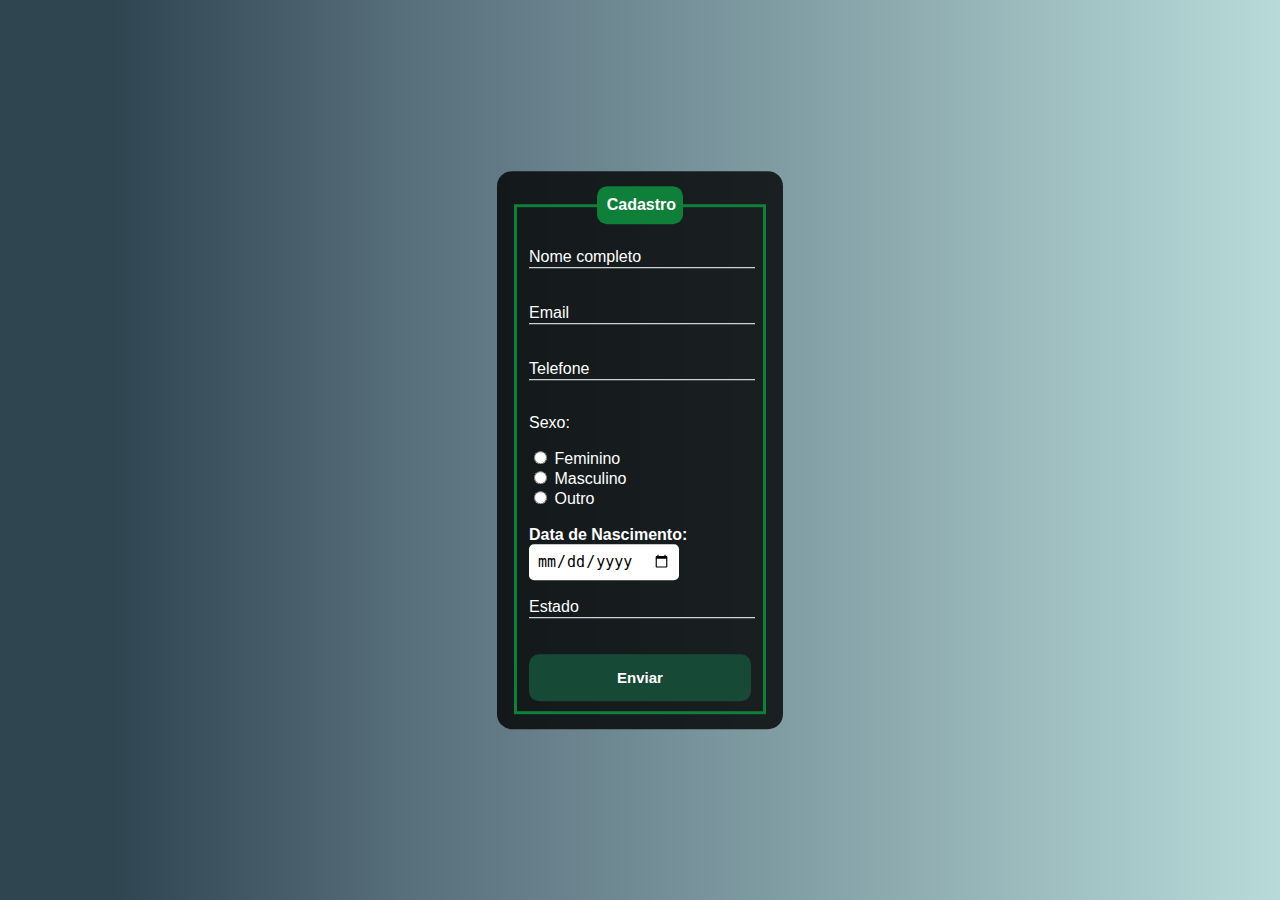
<file: View/cadastro.html>
<!DOCTYPE html>
<html lang="en">
<head>
    <meta charset="UTF-8">
    <meta name="viewport" content="width=device-width, initial-scale=1.0">
    <title>Formulário de Cadastro</title>

    <link rel="stylesheet" href="../CSS/cadastro.css">
</head>
<body>
    <div class="tela-cadastro">
        <form action="">
            <fieldset>
                <legend><strong>Cadastro</strong></legend>
                <br>
                <div class="inputBox">
                    <input type="text" name="nome" id="nome" class="inputUser" required>
                    <label for="nome" class="labelInput">Nome completo</label>
                </div>
                <br><br>
                <div class="inputBox">
                    <input type="text" name="email" id="email" class="inputUser" required>
                    <label for="email" class="labelInput">Email</label>
                </div>
                <br><br>
                <div class="inputBox">
                    <input type="tel" name="telefone" id="telefone" class="inputUser" required>
                    <label for="telefone" class="labelInput">Telefone</label>
                </div>
                <br>
                <p>Sexo:</p>
                <input type="radio" name="genero" id="feminino" value="feminino" required>
                <label for="feminino">Feminino</label>
                <br>
                <input type="radio" name="genero" id="masculino" value="masculino" required>
                <label for="masculino">Masculino</label>
                <br>
                <input type="radio" name="genero" id="outro" value="outro" required>
                <label for="outro">Outro</label>
                <br><br>

                    <label for="data_nasc"><strong>Data de Nascimento:</strong></label>
                    <input type="date" name="data_nasc" id="data_nasc"  required>
                

                <br><br>
                <div class="inputBox">
                    <input type="text" name="estado" id="estado" class="inputUser" required>
                    <label for="estado" class="labelInput">Estado</label>
                </div>
                <br><br>
                <input type="submit" value="Enviar" id="button">

            </fieldset>
        </form>
    </div>

</body>
</html>
</file>
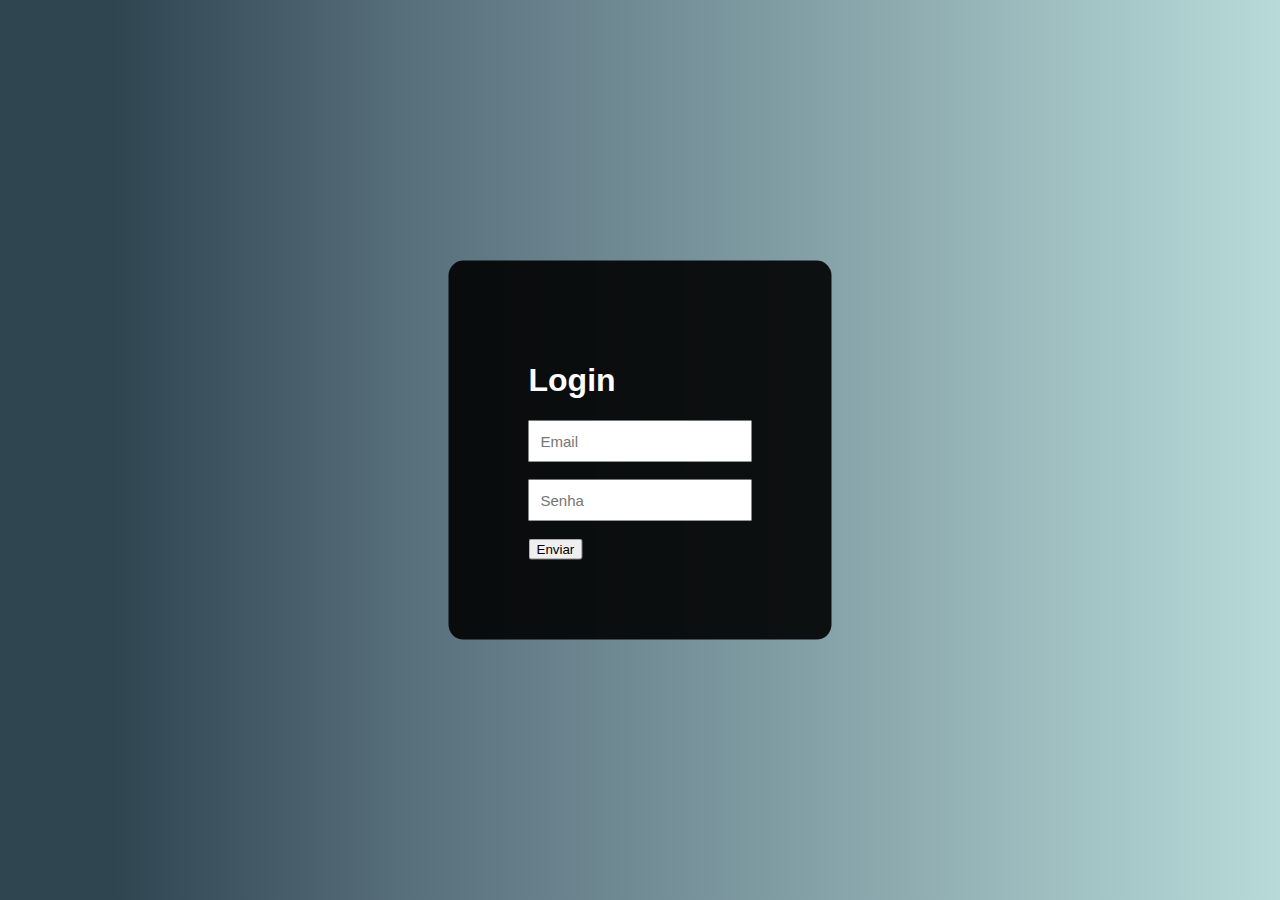
<file: View/login.html>
<!DOCTYPE html>
<html lang="en">
<head>
    <meta charset="UTF-8">
    <meta name="viewport" content="width=device-width, initial-scale=1.0">
    <title>Login</title>

    <link rel="stylesheet" href="../CSS/login.css">
    
</head>
<body>
        <div class="tela-login">
            <h1>Login</h1>
            <input type="text" placeholder="Email">
            <br><br>
            <input type="password" placeholder="Senha">
            <br><br>
            <button>Enviar</button>
            
        </div>
        
</body>
</html>
</file>
<file: CSS/cadastro.css>
body {
    font-family: Arial, Helvetica, sans-serif;
    

    background: rgb(47,69,80);
    background: linear-gradient(90deg, rgba(47,69,80,1) 9%, rgba(88,111,124,1) 32%, rgba(184,219,217,1) 100%);
}
.tela-cadastro {
    position: absolute;
    top: 50%;
    left: 50%;
    transform: translate(-50%,-50%);
    background: rgba(0, 0, 0, 0.8);

    padding: 15px;
    border-radius: 15px;
    width: 20%;
    color: white;
}
.tela-cadastro legend {
    text-align: center;
    background: #0f803a;
    padding: 10px;
    border-radius: 10px;
    width: 30%;
}
.tela-cadastro fieldset {
    border: 3px solid #0f803a;
}

.inputBox {
    position: relative;
}

.inputUser {
    background: none;
    border: none;
    border-bottom: 1px solid white;
    outline: none;

    color: white;
    font-size: 15px;
    letter-spacing: 2px;


    width: 100%;

}
.labelInput {
    position: absolute;
    top: 0px;
    left: 0px;
    pointer-events: none;
    transition: .5s;
    
}

.inputUser:focus ~ .labelInput,.inputUser:valid ~ .labelInput{
    top: -20px;
    font-size: 12px;
    color: #07eb94dc;
}

#data_nasc {
    border: none;
    border-radius: 5px;
    padding: 8px;
    outline: none;

    font-size: 15px;
}
#button {
    background-color: hwb(157 9% 71%);
    border: none;
    padding: 15px;
    width: 100%;
    border-radius: 10px;
    font-size: 15px;
    cursor: pointer;
    font-weight: bolder;
    color: white;
}
#button:hover {
    background-color: rgba(22, 95, 67, 0.767);   
}
#login {
    position: absolute;
    top: 78%;
    left: 45.3%;

    color: white;
    margin-top: 10px;
    border-radius: 15px;
    background-color: rgba(0, 0, 0, 0.856);
    padding: 3px 10px 3px 10px;
}

#login a {
    text-decoration: none;
    color: rgb(11, 78, 47);
}
</file>
<file: CSS/login.css>
body {
    font-family: Arial, Helvetica, sans-serif;
    

    background: rgb(47,69,80);
    background: linear-gradient(90deg, rgba(47,69,80,1) 9%, rgba(88,111,124,1) 32%, rgba(184,219,217,1) 100%);
}

.tela-login {
    background: rgba(0, 0, 0, 0.9);
    position: absolute;
    top: 50%;
    left: 50%;
    transform: translate(-50%,-50%);
    padding: 80px;
    border-radius: 15px;

    color: white;
}

.tela-login input {
    padding: 12px;
    border: none;
    outline: none;
    font-size: 15px;
}

.tela-login .buttonSubmit {
    background-color: rgb(30, 255, 169);
    border: none;
    padding: 15px;
    width: 100%;
    border-radius: 10px;
    font-size: 15px;
    cursor: pointer;
}

.tela-login .buttonSubmit:hover {
    background-color: rgba(0, 255, 157, 0.767);
}

#cadastro {
    position: absolute;
    top: 70%;
    left: 43%;

    color: white;
    margin-top: 20px;
    border-radius: 15px;
    background-color: rgba(0, 0, 0, 0.856);
    padding: 3px 10px 3px 10px;
}

#cadastro a {
    text-decoration: none;
    color: green;
}
</file>
